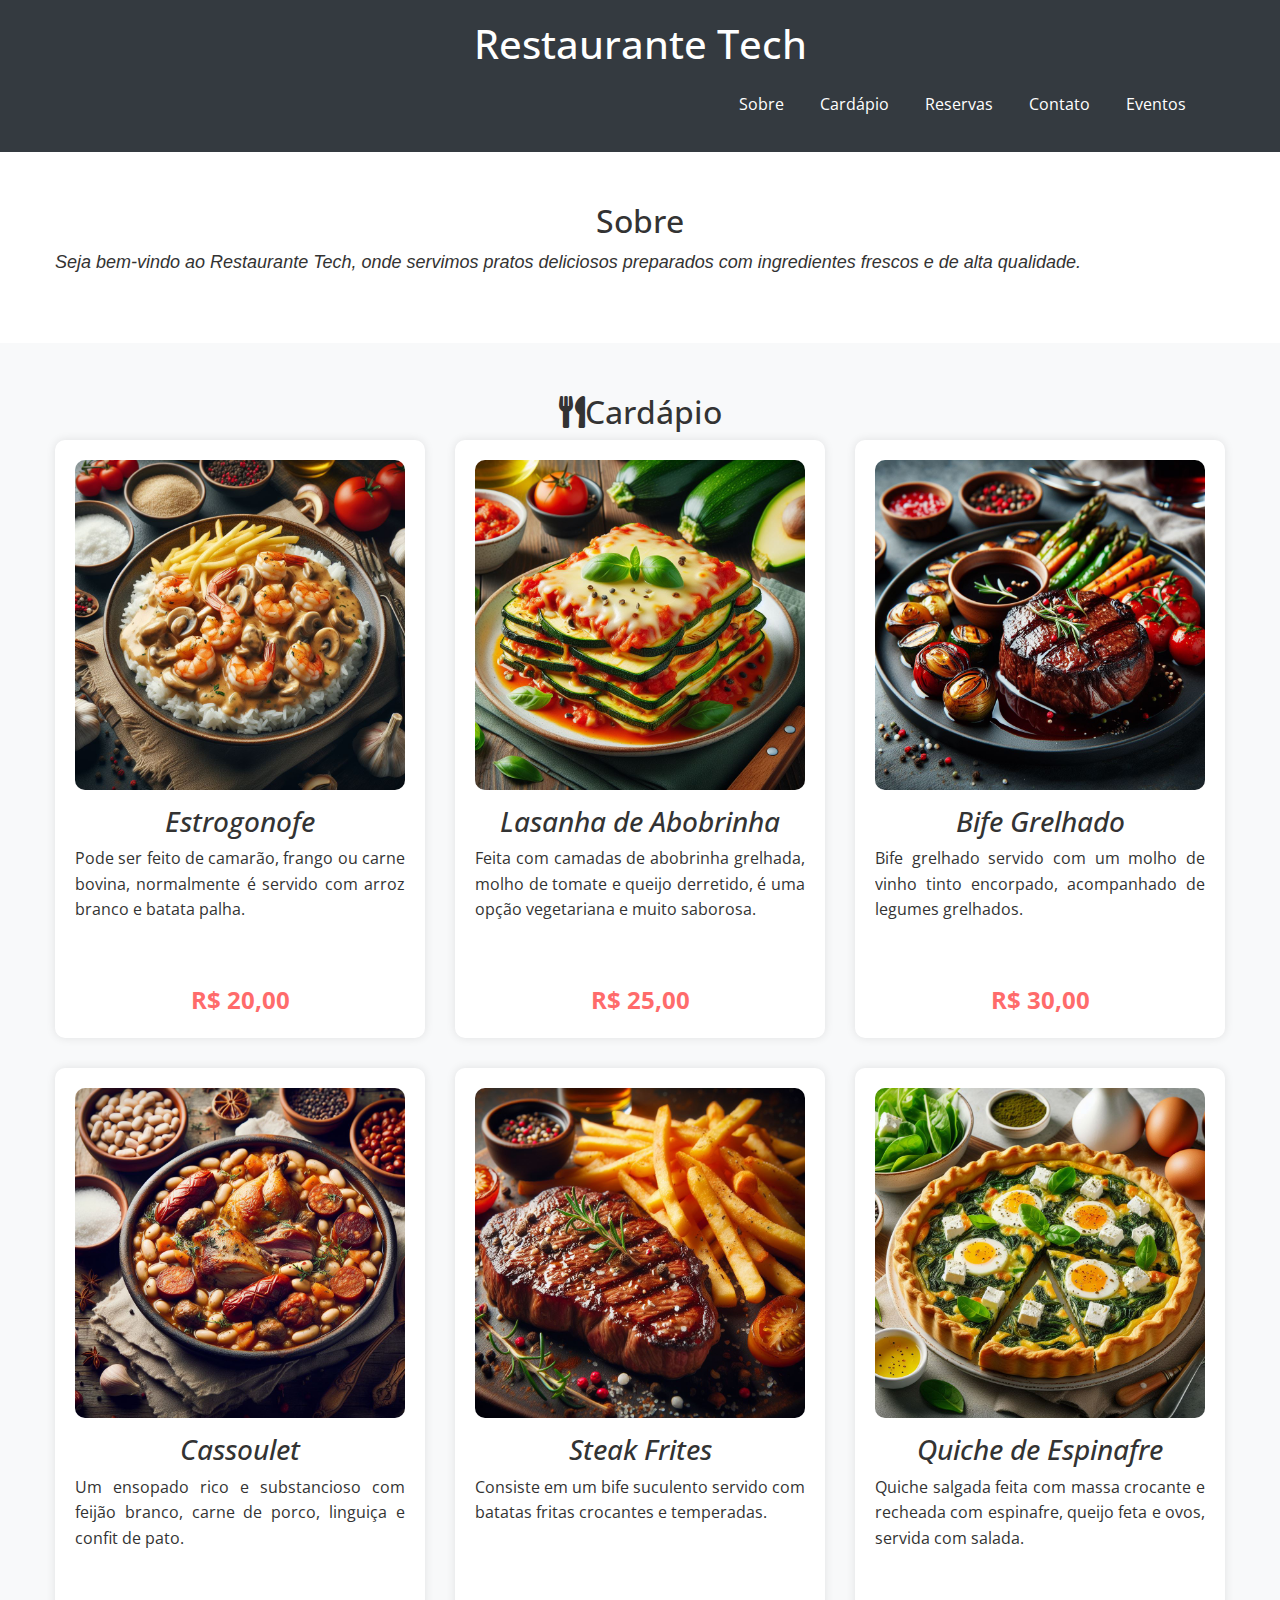
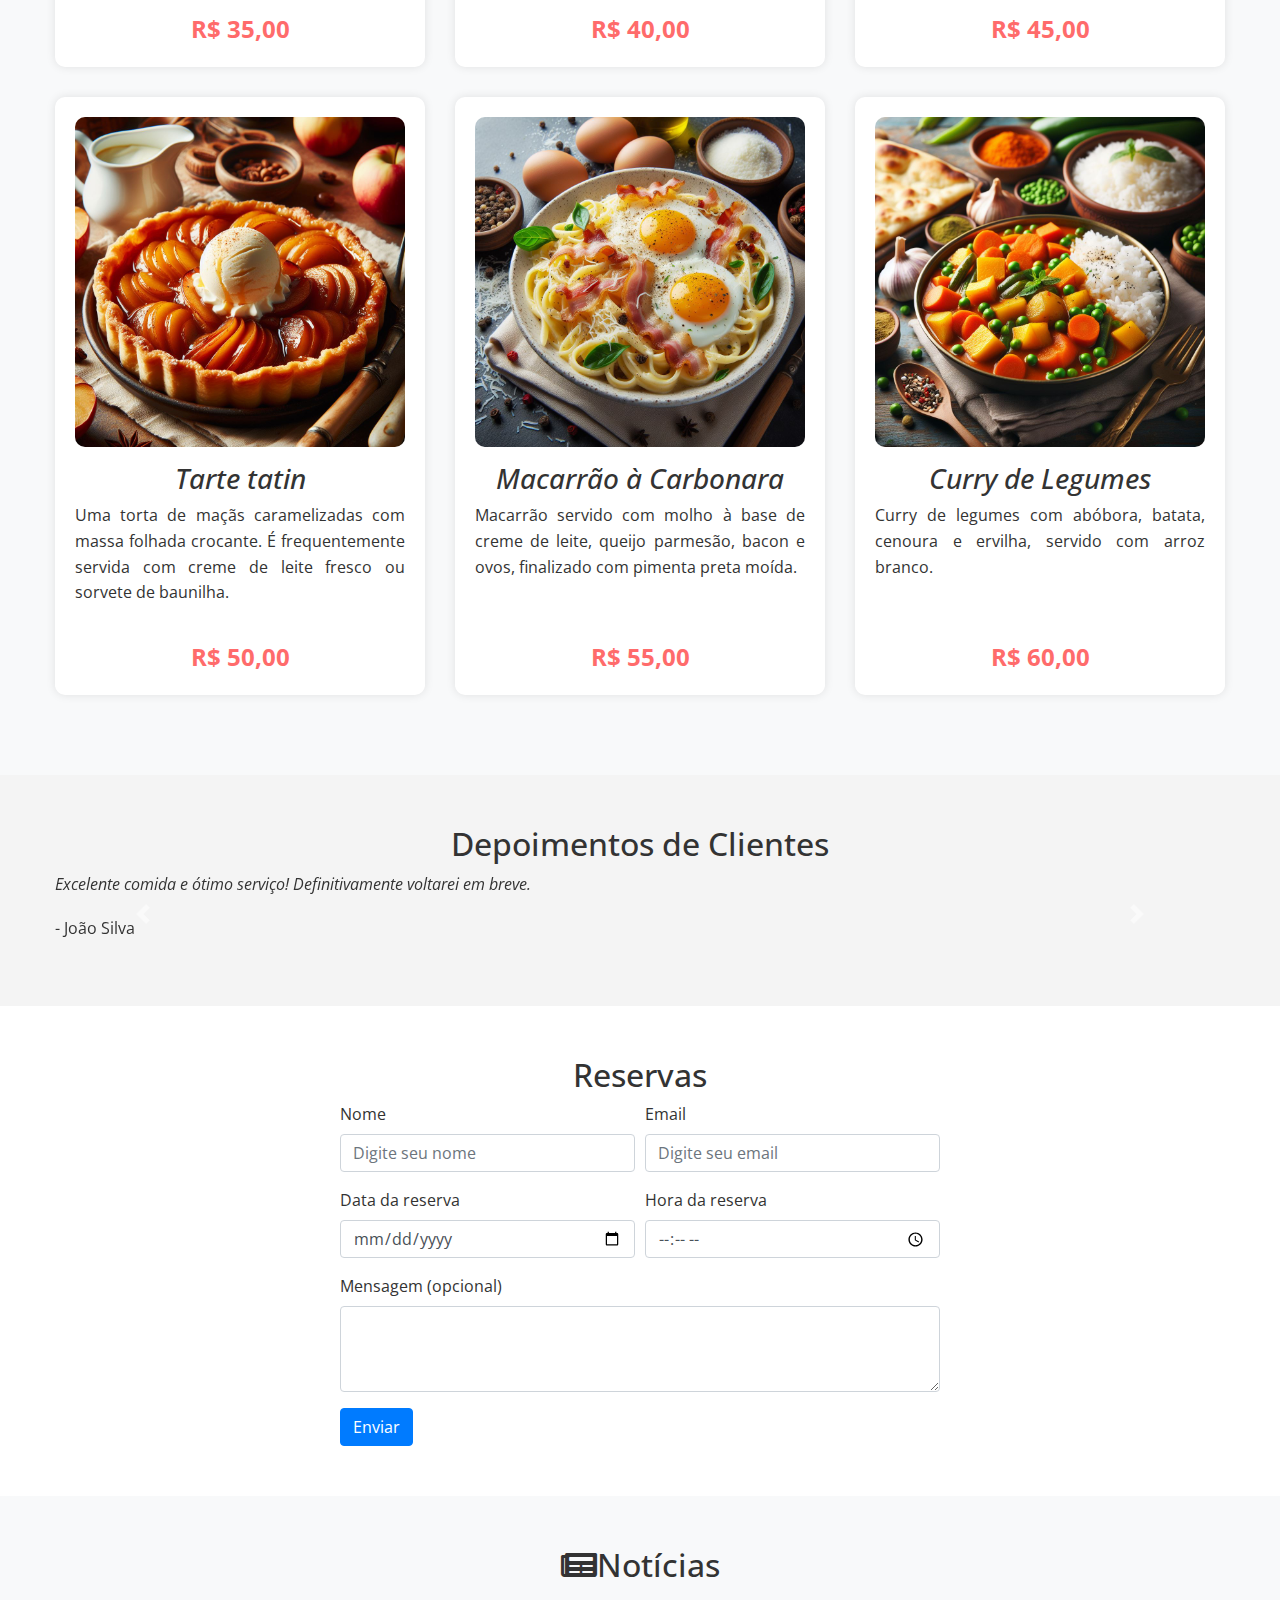
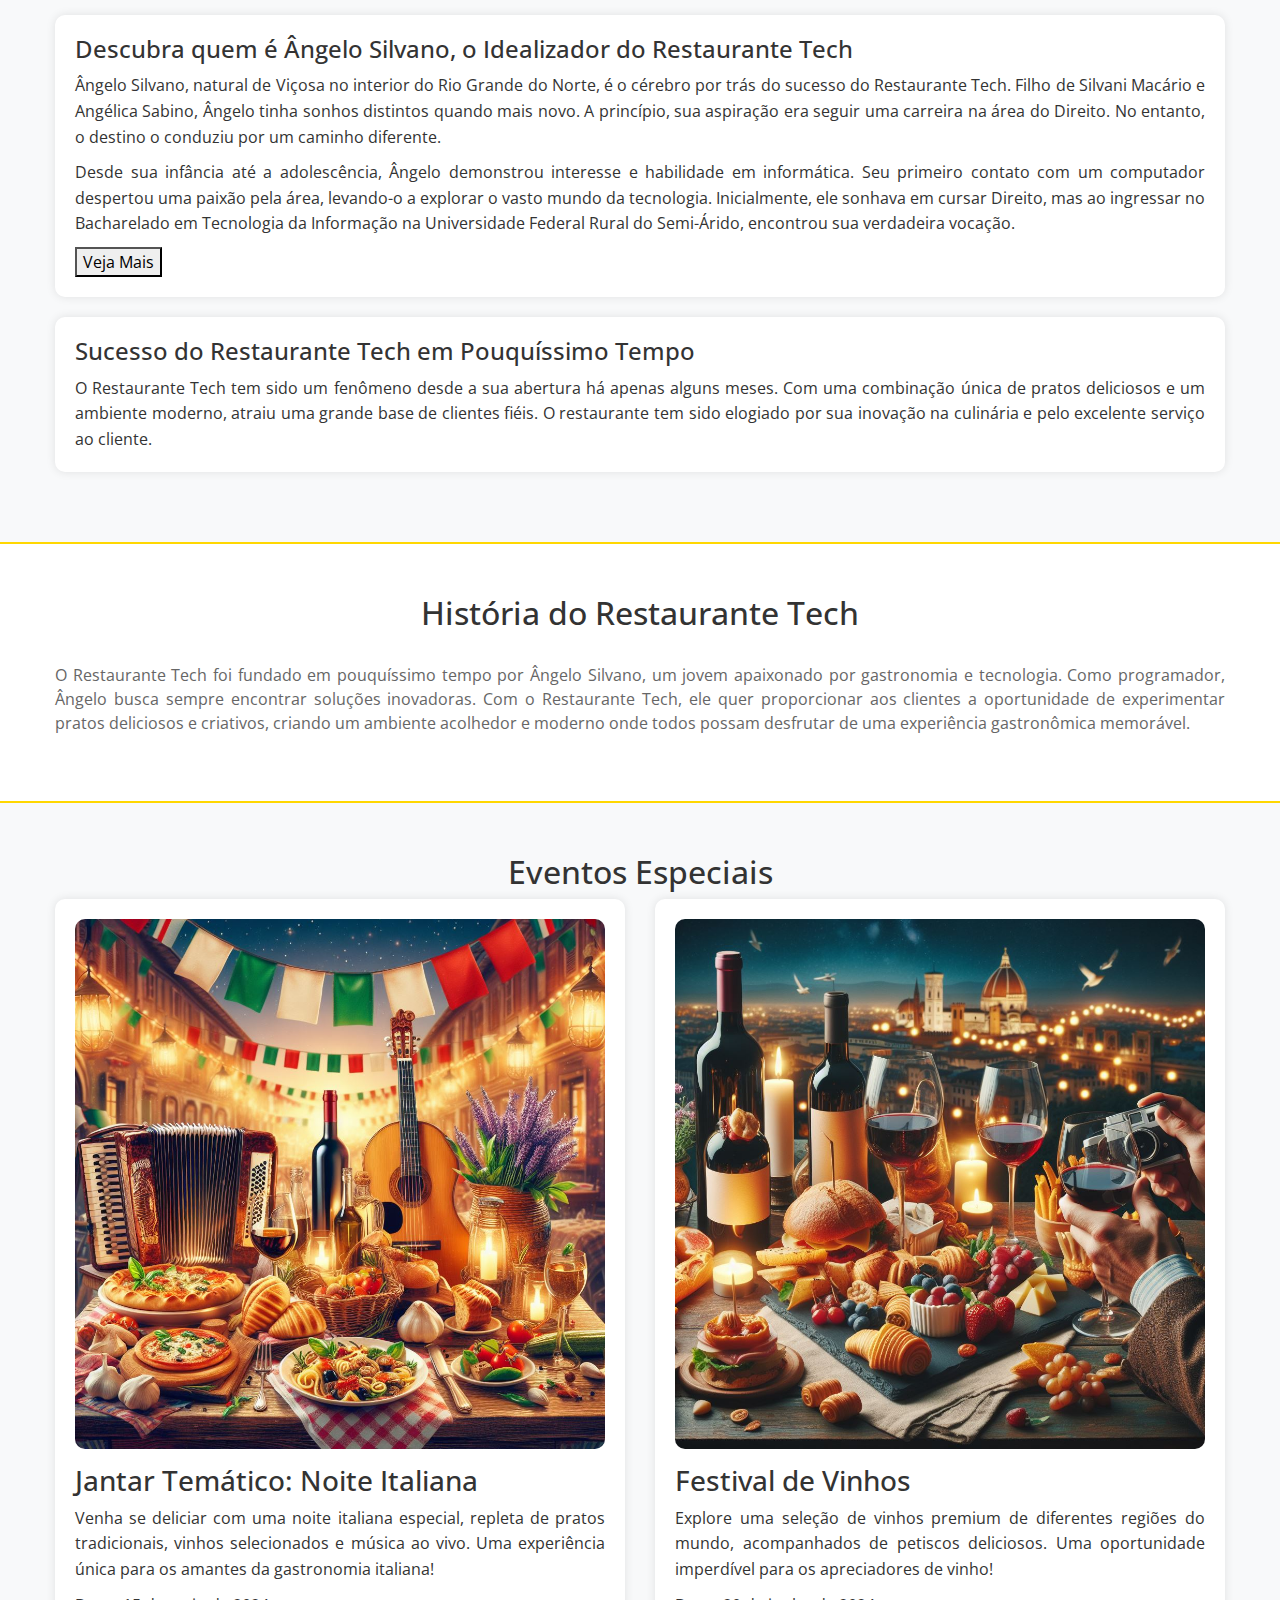
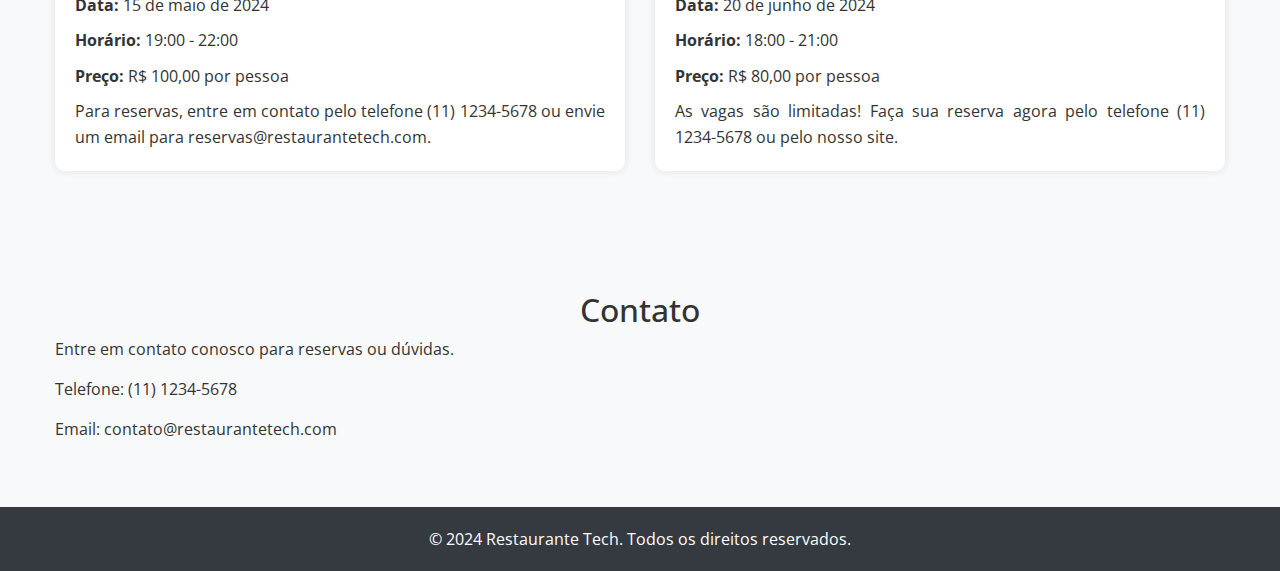
<file: index.html>
<!DOCTYPE html>
<html lang="pt-br">
<head>
  <meta charset="UTF-8">
  <meta name="viewport" content="width=device-width, initial-scale=1.0">
  <title>Restaurante Tech</title>
  <link rel="stylesheet" href="https://maxcdn.bootstrapcdn.com/bootstrap/4.5.2/css/bootstrap.min.css">
  <link rel="stylesheet" href="https://cdnjs.cloudflare.com/ajax/libs/font-awesome/5.15.4/css/all.min.css" integrity="sha384-**INTEGRITY_CODE**" crossorigin="anonymous">
  <link rel="stylesheet" href="./css/styles.css">
  <link rel="shortcut icon" href="./image/restaurante.png" type="image/x-icon">
</head>
<body>
  <header>
    <div class="container">
      <h1 class="text-center">Restaurante Tech</h1>
      <nav class="navbar navbar-expand-lg navbar-dark bg-dark">
        <div class="container">
          <button class="navbar-toggler" type="button" data-toggle="collapse" data-target="#navbarNav" aria-controls="navbarNav" aria-expanded="false" aria-label="Toggle navigation">
            <span class="navbar-toggler-icon"></span>
          </button>
          <div class="collapse navbar-collapse" id="navbarNav">
            <ul class="navbar-nav ml-auto">
              <li class="nav-item">
                <a class="nav-link" href="#about">Sobre</a>
              </li>
              <li class="nav-item">
                <a class="nav-link" href="#menu">Cardápio</a>
              </li>
              <li class="nav-item">
                <a class="nav-link" href="#reservation">Reservas</a>
              </li>
              <li class="nav-item">
                <a class="nav-link" href="#contact">Contato</a>
              </li>
              <li class="nav-item">
                <a class="nav-link" href="#events">Eventos</a>
              </li>
            </ul>
          </div>
        </div>
      </nav>
    </div>
  </header>

  <section id="about">
    <div class="container">
      <h2 class="text-center">Sobre</h2>
      <p>Seja bem-vindo ao Restaurante Tech, onde servimos pratos deliciosos preparados com ingredientes frescos e de alta qualidade.</p>
    </div>
  </section>

  <section id="menu">
    <div class="container">
      <h2 class="text-center"><i class="fas fa-utensils"></i>Cardápio</h2>
      <div class="row">
        <div class="col-lg-4 col-md-6">
          <div class="menu-item">
            <img src="./image/Estrogonofe de frango.jpg" alt="Prato 1">
            <h3>Estrogonofe</h3>
            <p>Pode ser feito de camarão, frango ou carne bovina, normalmente é servido com arroz branco e batata palha. </p>
            <span>R$ 20,00</span>
          </div>
        </div>
        <div class="col-lg-4 col-md-6">
          <div class="menu-item">
            <img src="./image/lasanha de abobrinha.jpg" alt="Prato 2">
            <h3>Lasanha de Abobrinha</h3>
            <p>Feita com camadas de abobrinha grelhada, molho de tomate e queijo derretido, é uma opção vegetariana e muito saborosa.</p>
            <span>R$ 25,00</span>
          </div>
        </div>
        <div class="col-lg-4 col-md-6">
          <div class="menu-item">
            <img src="./image/Bife grelhado.jpg" alt="Prato 3">
            <h3>Bife Grelhado</h3>
            <p>Bife grelhado servido com um molho de vinho tinto encorpado, acompanhado de legumes grelhados.</p>
            <span>R$ 30,00</span>
          </div>
        </div>
        <div class="col-lg-4 col-md-6">
          <div class="menu-item">
            <img src="./image/Cassoulet.jpg" alt="Prato 4">
            <h3>Cassoulet</h3>
            <p>Um ensopado rico e substancioso com feijão branco, carne de porco, linguiça e confit de pato.</p>
            <span>R$ 35,00</span>
          </div>
        </div>
        <div class="col-lg-4 col-md-6">
          <div class="menu-item">
            <img src="./image/Steak frites.jpg" alt="Prato 5">
            <h3>Steak Frites</h3>
            <p>Consiste em um bife suculento servido com batatas fritas crocantes e temperadas.</p>
            <span>R$ 40,00</span>
          </div>
        </div>
        <div class="col-lg-4 col-md-6">
          <div class="menu-item">
            <img src="./image/Quiche de espinafre.jpg" alt="Prato 6">
            <h3>Quiche de Espinafre</h3>
            <p>Quiche salgada feita com massa crocante e recheada com espinafre, queijo feta e ovos, servida com salada.</p>
            <span>R$ 45,00</span>
          </div>
        </div>
        <div class="col-lg-4 col-md-6">
          <div class="menu-item">
            <img src="./image/Tarte tatin.jpg" alt="Prato 7">
            <h3>Tarte tatin</h3>
            <p>Uma torta de maçãs caramelizadas com massa folhada crocante. É frequentemente servida com creme de leite fresco ou sorvete de baunilha.</p>
            <span>R$ 50,00</span>
          </div>
        </div>
        <div class="col-lg-4 col-md-6">
          <div class="menu-item">
            <img src="./image/Macarrão à carbonara.jpg" alt="Prato 8">
            <h3>Macarrão à Carbonara</h3>
            <p>Macarrão servido com molho à base de creme de leite, queijo parmesão, bacon e ovos, finalizado com pimenta preta moída.</p>
            <span>R$ 55,00</span>
          </div>
        </div>
        <div class="col-lg-4 col-md-6">
            <div class="menu-item">
              <img src="./image/Curry de legumes.jpg" alt="Prato 9">
              <h3>Curry de Legumes</h3>
              <p>Curry de legumes com abóbora, batata, cenoura e ervilha, servido com arroz branco.</p>
              <span>R$ 60,00</span>
            </div>
          </div>
        <!-- Adicione mais colunas conforme necessário -->
      </div>
    </div>
  </section>

  <section id="testimonials">
    <div class="container">
      <h2 class="text-center">Depoimentos de Clientes</h2>
      <div id="carouselTestimonials" class="carousel slide" data-ride="carousel">
        <div class="carousel-inner">
          <div class="carousel-item active">
            <p class="testimonial-text">Excelente comida e ótimo serviço! Definitivamente voltarei em breve.</p>
            <p class="testimonial-author">- João Silva</p>
          </div>
          <div class="carousel-item">
            <p class="testimonial-text">Adorei a atmosfera acolhedora e os pratos deliciosos. Recomendo a todos os meus amigos!</p>
            <p class="testimonial-author">- Maria Santos</p>
          </div>
          <div class="carousel-item">
            <p class="testimonial-text">Comida incrível e equipe muito atenciosa. Uma experiência gastronômica fantástica!</p>
            <p class="testimonial-author">- Pedro Oliveira</p>
          </div>
          <!-- Adicione mais depoimentos conforme necessário -->
        </div>
        <a class="carousel-control-prev" href="#carouselTestimonials" role="button" data-slide="prev">
          <span class="carousel-control-prev-icon" aria-hidden="true"></span>
          <span class="sr-only">Anterior</span>
        </a>
        <a class="carousel-control-next" href="#carouselTestimonials" role="button" data-slide="next">
          <span class="carousel-control-next-icon" aria-hidden="true"></span>
          <span class="sr-only">Próximo</span>
        </a>
      </div>
    </div>
  </section>

  <section id="reservation">
    <div class="container">
      <h2 class="text-center">Reservas</h2>
      <div id="reservationMessage"></div>
      <form>
        <div class="form-row">
          <div class="form-group col-md-6">
            <label for="inputName">Nome</label>
            <input type="text" class="form-control" id="inputName" placeholder="Digite seu nome">
          </div>
          <div class="form-group col-md-6">
            <label for="inputEmail">Email</label>
            <input type="email" class="form-control" id="inputEmail" placeholder="Digite seu email">
          </div>
        </div>
        <div class="form-row">
          <div class="form-group col-md-6">
            <label for="inputDate">Data da reserva</label>
            <input type="date" class="form-control" id="inputDate">
          </div>
          <div class="form-group col-md-6">
            <label for="inputTime">Hora da reserva</label>
            <input type="time" class="form-control" id="inputTime">
          </div>
        </div>
        <div class="form-group">
          <label for="inputMessage">Mensagem (opcional)</label>
          <textarea class="form-control" id="inputMessage" rows="3"></textarea>
        </div>
        <button type="submit" class="btn btn-primary">Enviar</button>
      </form>
    </div>
  </section>

  <section id="noticias">
    <div class="container">
        <h2 class="text-center"><i class="fas fa-newspaper"></i>Notícias</h2>
        <div class="noticia" id="angelo-noticia">
            <h3>Descubra quem é Ângelo Silvano, o Idealizador do Restaurante Tech</h3>
            <p>Ângelo Silvano, natural de Viçosa no interior do Rio Grande do Norte, é o cérebro por trás do sucesso do Restaurante Tech. Filho de Silvani Macário e Angélica Sabino, Ângelo tinha sonhos distintos quando mais novo. A princípio, sua aspiração era seguir uma carreira na área do Direito. No entanto, o destino o conduziu por um caminho diferente.</p>
            <p>Desde sua infância até a adolescência, Ângelo demonstrou interesse e habilidade em informática. Seu primeiro contato com um computador despertou uma paixão pela área, levando-o a explorar o vasto mundo da tecnologia. Inicialmente, ele sonhava em cursar Direito, mas ao ingressar no Bacharelado em Tecnologia da Informação na Universidade Federal Rural do Semi-Árido, encontrou sua verdadeira vocação.</p>
            <div id="angelo-conteudo" style="display: none;">
                <p>Ângelo mergulhou de cabeça no mundo da programação e desenvolvimento de software, transformando-se em um talentoso programador. Ao longo de sua jornada acadêmica, ele criou projetos inovadores e demonstrou um talento excepcional para a engenharia de software.</p>
                <p>Atualmente, Ângelo está prestes a concluir o primeiro ciclo de sua jornada acadêmica e está programado para se formar em 2025. Após isso, ele seguirá para o segundo ciclo, onde cursará Engenharia de Software. Com sua paixão pela tecnologia e sua visão empreendedora, Ângelo está destinado a fazer história como um engenheiro e programador de destaque.</p>
            </div>
            <button onclick="mostrarConteudoAngelo()">Veja Mais</button>
        </div>
        <div class="noticia" onclick="window.open('tech.html', '_blank')">
            <h3>Sucesso do Restaurante Tech em Pouquíssimo Tempo</h3>
            <p>O Restaurante Tech tem sido um fenômeno desde a sua abertura há apenas alguns meses. Com uma combinação única de pratos deliciosos e um ambiente moderno, atraiu uma grande base de clientes fiéis. O restaurante tem sido elogiado por sua inovação na culinária e pelo excelente serviço ao cliente.</p>
        </div>
    </div>
</section>



  <section id="history">
    <div class="container">
      <h2 class="text-center">História do Restaurante Tech</h2>
      <p>O Restaurante Tech foi fundado em pouquíssimo tempo por Ângelo Silvano, um jovem apaixonado por gastronomia e tecnologia. Como programador, Ângelo busca sempre encontrar soluções inovadoras. Com o Restaurante Tech, ele quer proporcionar aos clientes a oportunidade de experimentar pratos deliciosos e criativos, criando um ambiente acolhedor e moderno onde todos possam desfrutar de uma experiência gastronômica memorável.</p>      
    </div>
  </section>
  
  <section id="events">
    <div class="container">
      <h2 class="text-center">Eventos Especiais</h2>
      <div class="row">
        <div class="col-lg-6">
          <div class="event">
            <img src="./image/evento1.jpg" alt="Evento 1">
            <h3>Jantar Temático: Noite Italiana</h3>
            <p>Venha se deliciar com uma noite italiana especial, repleta de pratos tradicionais, vinhos selecionados e música ao vivo. Uma experiência única para os amantes da gastronomia italiana!</p>
            <p><strong>Data:</strong> 15 de maio de 2024</p>
            <p><strong>Horário:</strong> 19:00 - 22:00</p>
            <p><strong>Preço:</strong> R$ 100,00 por pessoa</p>
            <p>Para reservas, entre em contato pelo telefone (11) 1234-5678 ou envie um email para reservas@restaurantetech.com.</p>
          </div>
        </div>
        <div class="col-lg-6">
          <div class="event">
            <img src="./image/evento2.jpg" alt="Evento 2">
            <h3>Festival de Vinhos</h3>
            <p>Explore uma seleção de vinhos premium de diferentes regiões do mundo, acompanhados de petiscos deliciosos. Uma oportunidade imperdível para os apreciadores de vinho!</p>
            <p><strong>Data:</strong> 20 de junho de 2024</p>
            <p><strong>Horário:</strong> 18:00 - 21:00</p>
            <p><strong>Preço:</strong> R$ 80,00 por pessoa</p>
            <p>As vagas são limitadas! Faça sua reserva agora pelo telefone (11) 1234-5678 ou pelo nosso site.</p>
          </div>
        </div>
        <!-- Adicione mais eventos conforme necessário -->
      </div>
    </div>
  </section>
  
  <section id="contact">
    <div class="container">
      <h2 class="text-center">Contato</h2>
      <p>Entre em contato conosco para reservas ou dúvidas.</p>
      <p>Telefone: (11) 1234-5678</p>
      <p>Email: contato@restaurantetech.com</p>
    </div>
  </section>

  <footer>
    <div class="container">
      <p class="text-center">&copy; 2024 Restaurante Tech. Todos os direitos reservados.</p>
    </div>
  </footer>
  
  <script src="https://ajax.googleapis.com/ajax/libs/jquery/3.5.1/jquery.min.js"></script>
  <script src="https://cdnjs.cloudflare.com/ajax/libs/popper.js/1.16.0/umd/popper.min.js"></script>
  <script src="https://maxcdn.bootstrapcdn.com/bootstrap/4.5.2/js/bootstrap.min.js"></script>
  <script src="./js/script.js"></script>
</body>
</html>
</file>
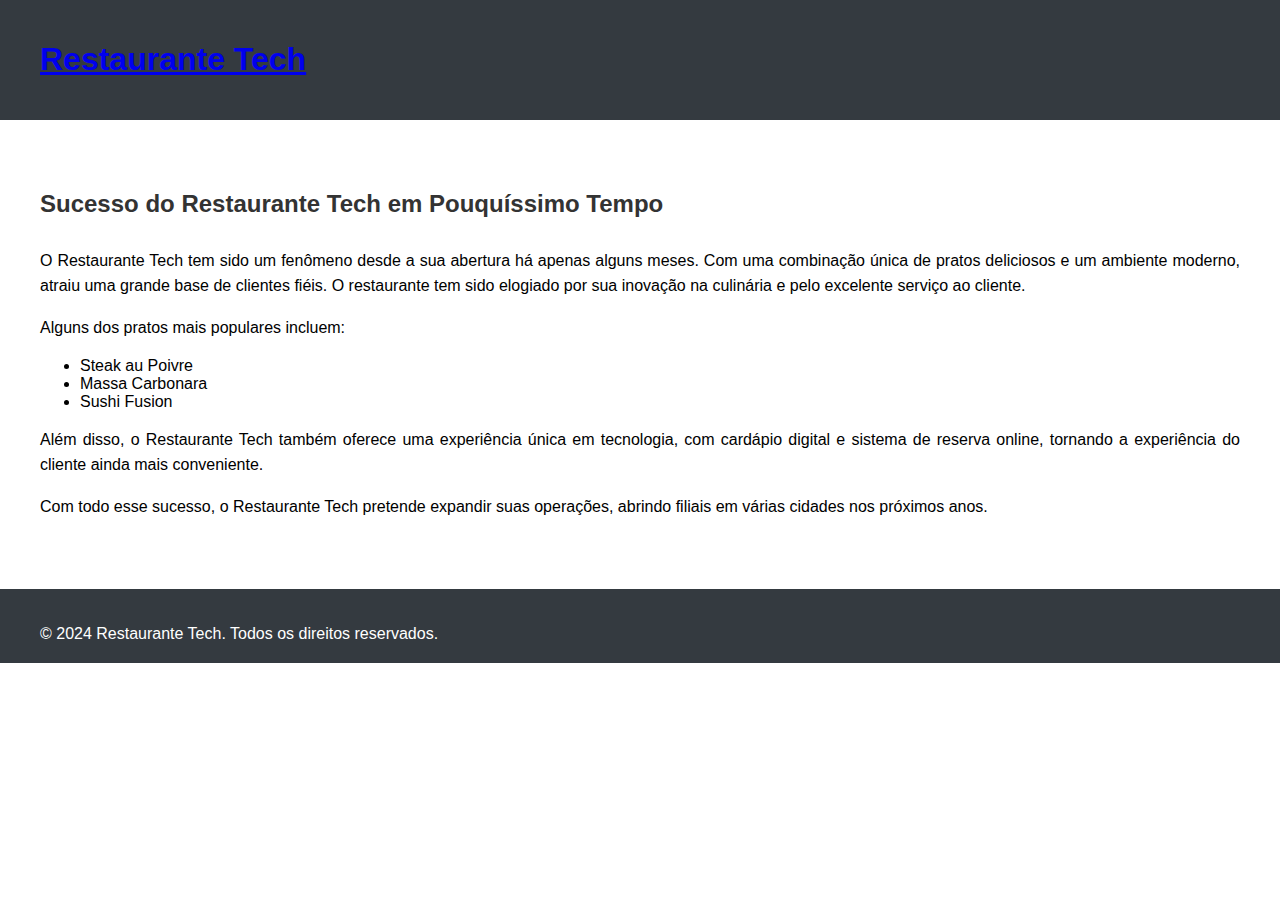
<file: tech.html>
<!DOCTYPE html>
<html lang="pt-br">
<head>
  <meta charset="UTF-8">
  <meta name="viewport" content="width=device-width, initial-scale=1.0">
  <title>Sucesso do Restaurante Tech em Pouquíssimo Tempo</title>
  <link rel="shortcut icon" href="./image/restaurante.png" type="image/x-icon">
  <link rel="stylesheet" href="./css/tech.css">
</head>
<body>
    <header>
        <div class="container">
            <h1 class="text-center">
                <a href="index.html" class="text-white">Restaurante Tech</a>
            </h1>
        </div>
    </header>
    

  <section id="noticia-detalhada">
    <div class="container">
      <h2 class="text-center">Sucesso do Restaurante Tech em Pouquíssimo Tempo</h2>
      <div class="noticia">
        <p>O Restaurante Tech tem sido um fenômeno desde a sua abertura há apenas alguns meses. Com uma combinação única de pratos deliciosos e um ambiente moderno, atraiu uma grande base de clientes fiéis. O restaurante tem sido elogiado por sua inovação na culinária e pelo excelente serviço ao cliente.</p>
        <p>Alguns dos pratos mais populares incluem:</p>
        <ul>
          <li>Steak au Poivre</li>
          <li>Massa Carbonara</li>
          <li>Sushi Fusion</li>
        </ul>
        <p>Além disso, o Restaurante Tech também oferece uma experiência única em tecnologia, com cardápio digital e sistema de reserva online, tornando a experiência do cliente ainda mais conveniente.</p>
        <p>Com todo esse sucesso, o Restaurante Tech pretende expandir suas operações, abrindo filiais em várias cidades nos próximos anos.</p>
      </div>
    </div>
  </section>

  <footer>
    <div class="container">
      <p class="text-center">&copy; 2024 Restaurante Tech. Todos os direitos reservados.</p>
    </div>
  </footer>
</body>
</html>
</file>
<file: css/styles.css>
@import url('https://fonts.googleapis.com/css2?family=Open+Sans:ital,wght@0,300..800;1,300..800&display=swap');

/* Estilos gerais */
body {
  font-family: "Open Sans", sans-serif;
  font-optical-sizing: auto;
  background-color: #f4f4f4; /* Cor de fundo do corpo da página */
  color: #333333; /* Cor do texto */
}

.container {
  max-width: 1200px;
  margin: 0 auto;
  padding: 0 15px;
}

/* Estilos específicos para o header */
header {
  background-color: #343a40; /* Cor de fundo do cabeçalho */
  color: #ffffff; /* Cor do texto do cabeçalho */
  padding: 20px 0;
}

/* Estilos para o menu de navegação */
.navbar {
  background-color: #343a40; /* Cor de fundo do menu */
}

.navbar-nav .nav-link {
  color: #ffffff !important; /* Cor do texto dos links */
}

.navbar-nav .nav-link:hover {
  color: #ffd166 !important; /* Cor do texto dos links ao passar o mouse */
}

/* Estilos para os itens do menu */
.navbar-nav .nav-item {
  margin-right: 20px; /* Espaçamento entre os itens do menu */
}

.navbar-nav .nav-item:last-child {
  margin-right: 0; /* Remove o espaçamento do último item */
}

/* Fechar o menu ao clicar em um link */
.navbar-collapse.collapse {
  display: none;
}

.navbar-nav .nav-link:focus + .dropdown-menu {
  display: none;
}

.navbar-nav .nav-link:focus {
  outline: none;
}

.dropdown-menu {
  display: none;
}

.nav-item:focus .dropdown-menu {
  display: block;
}

/* Estilos específicos para as seções do site */
#about,
#menu,
#reservation,
#contact {
  background-color: #ffffff; /* Cor de fundo das seções */
  padding: 50px 0; /* Espaçamento interno das seções */
}

#about {
  font-size: 18px; /* Aumenta o tamanho da fonte */
  line-height: 1.6; /* Aumenta o espaçamento entre as linhas */
  color: #333333; /* Cor do texto */
  font-family: "Open Sans", sans-serif; /* Usando a fonte Open Sans */
}

#about p {
  font-style: italic; /* Aplica o estilo itálico */
  font-family: "Arial", sans-serif; /* Usando uma fonte semelhante ao itálico */
}


/* Estilos específicos para o cardápio */
#menu {
  background-color: #f8f9fa; /* Cor de fundo do cardápio */
  padding: 50px 0;
}

.menu-item {
  background-color: #ffffff; /* Cor de fundo dos itens do cardápio */
  border-radius: 10px;
  padding: 20px;
  text-align: center;
  box-shadow: 0px 0px 10px rgba(0, 0, 0, 0.1);
  margin-bottom: 30px; /* Adiciona espaçamento entre os itens */
}

.menu-item img {
  max-width: 100%;
  height: auto;
  border-radius: 10px;
}

.menu-item h3 {
  margin-top: 15px;
  font-style: italic; /* Adiciona estilo itálico aos títulos */
}

.menu-item p {
  font-size: 16px;
  line-height: 1.6;
  height: 120px; /* Altura fixa para os textos */
  overflow: hidden; /* Oculta o excesso de texto */
}

p {
  text-align: justify;
}

.menu-item span {
  font-size: 24px; /* Tamanho maior para os preços */
  font-weight: bold;
  color: #ff6b6b; /* Cor dos preços */
  display: block; /* Para ocupar uma linha separada */
  margin-top: 10px; /* Espaçamento superior */
}

/* Estilos específicos para o carrossel de depoimentos */
#testimonials {
  padding: 50px 0;
}

.carousel-item {
  text-align: center;
}

.testimonial-text {
  font-style: italic;
}

.testimonial-author {
  margin-top: 20px;
}

/* Estilos específicos para o formulário de reservas */
#reservation {
  background-color: #ffffff; /* Cor de fundo do formulário de reservas */
  padding: 50px 0;
}

#reservation form {
  max-width: 600px;
  margin: 0 auto;
}

/* Estilos específicos para a seção de notícias */
#noticias {
  background-color: #f8f9fa; /* Cor de fundo da seção */
  padding: 50px 0; /* Espaçamento interno da seção */
}

#noticias h2 {
  text-align: center;
  color: #333333; /* Cor do título */
  margin-bottom: 30px; /* Espaçamento inferior para separar do conteúdo */
}

.noticia {
  background-color: #ffffff; /* Cor de fundo dos itens de notícias */
  border-radius: 10px;
  padding: 20px;
  box-shadow: 0px 0px 10px rgba(0, 0, 0, 0.1);
  margin-bottom: 20px; /* Adiciona espaçamento entre os itens */
}

.noticia h3 {
  font-size: 24px;
  margin-bottom: 10px;
}

.noticia p {
  font-size: 16px;
  line-height: 1.6;
  margin-bottom: 10px;
}

.noticia p:last-child {
  margin-bottom: 0; /* Remove o espaçamento inferior do último parágrafo */
}

/* Estilos específicos para a seção de História do Restaurante Tech */
#history {
  background-color: #ffffff; /* Cor de fundo da seção */
  padding: 50px 0; /* Espaçamento interno da seção */
  border-top: 2px solid #ffd700; /* Adiciona uma borda superior amarela */
  border-bottom: 2px solid #ffd700; /* Adiciona uma borda inferior amarela */
}

#history h2 {
  text-align: center;
  color: #333333; /* Cor do título da história do restaurante */
  margin-bottom: 30px; /* Espaçamento inferior para separar do conteúdo */
}

#history p {
  text-align: justify;
  color: #666666; /* Cor do texto da história do restaurante */
}


/* Estilos específicos para a seção de Eventos Especiais */
#events {
  background-color: #f8f9fa; /* Cor de fundo da seção */
  padding: 50px 0; /* Espaçamento interno da seção */
}

.event {
  background-color: #ffffff; /* Cor de fundo dos eventos */
  border-radius: 10px;
  padding: 20px;
  box-shadow: 0px 0px 10px rgba(0, 0, 0, 0.1);
  margin-bottom: 20px; /* Adiciona espaçamento entre os eventos */
}

.event img {
  max-width: 100%;
  border-radius: 10px;
}

.event h3 {
  margin-top: 15px;
}

.event p {
  font-size: 16px;
  line-height: 1.6;
  margin-bottom: 10px;
}

.event p strong {
  font-weight: bold;
}

.event p:last-child {
  margin-bottom: 0; /* Remove o espaçamento inferior do último parágrafo */
}

/* Estilos específicos para a seção de contato */
#contact {
  background-color: #f8f9fa; /* Cor de fundo da seção de contato */
  padding: 50px 0;
}

.contact-info p {
  margin-bottom: 10px;
}

/* Estilos específicos para o rodapé */
footer {
  background-color: #343a40; /* Cor de fundo do rodapé */
  color: #ffffff; /* Cor do texto do rodapé */
  padding: 20px 0;
  position: relative;
  bottom: 0;
  width: 100%;
}

footer p {
  margin-bottom: 0;
}
</file>
<file: css/tech.css>
/* Estilos gerais */
body {
    font-family: Arial, sans-serif;
    margin: 0;
    padding: 0;
  }
  
.container {
    max-width: 1200px;
    margin: 0 auto;
    padding: 0 15px;
}
  
  /* Estilos específicos para o header */
  header {
    background-color: #343a40; /* Cor de fundo do cabeçalho */
    color: #ffffff; /* Cor do texto do cabeçalho */
    padding: 20px 0;
  }
  
  /* Estilos para o menu de navegação */
  .navbar {
    background-color: #343a40; /* Cor de fundo do menu */
  }
  
  .navbar-nav .nav-link {
    color: #ffffff !important; /* Cor do texto dos links */
  }
  
  .navbar-nav .nav-link:hover {
    color: #ffd166 !important; /* Cor do texto dos links ao passar o mouse */
  }
  
  .navbar-nav .nav-item {
    margin-right: 20px; /* Espaçamento entre os itens do menu */
  }
  
  .navbar-nav .nav-item:last-child {
    margin-right: 0; /* Remove o espaçamento do último item */
  }
  
  .navbar-toggler {
    border: none; /* Remove a borda do botão de alternância */
  }
  
  /* Estilos para o conteúdo da notícia */
  #noticia-detalhada {
    padding: 50px 0;
  }
  
  #noticia-detalhada .container {
    text-align: justify; /* Alinhar o texto justificado */
  }
  
  #noticia-detalhada h2 {
    color: #333333; /* Cor do título */
    margin-bottom: 30px; /* Espaçamento inferior para separar do conteúdo */
  }
  
  #noticia-detalhada .noticia {
    margin-bottom: 20px; /* Espaçamento inferior entre as notícias */
  }
  
  #noticia-detalhada .noticia p {
    font-size: 16px;
    line-height: 1.6;
    margin-bottom: 10px;
  }
  
  #noticia-detalhada .noticia ul {
    margin-bottom: 10px;
  }
  
  #noticia-detalhada .noticia ul li {
    list-style-type: disc; /* Estilo de marcadores de lista */
  }
  
/* Estilos específicos para o rodapé */
footer {
    background-color: #343a40; /* Cor de fundo do rodapé */
    color: #ffffff; /* Cor do texto do rodapé */
    padding: 20px 0;
    position: relative;
    bottom: 0;
    width: 100%;
    transition: background-color 0.3s ease; /* Animação de transição para a cor de fundo */
  }
  
footer p {
    margin-bottom: 0;
}
</file>
